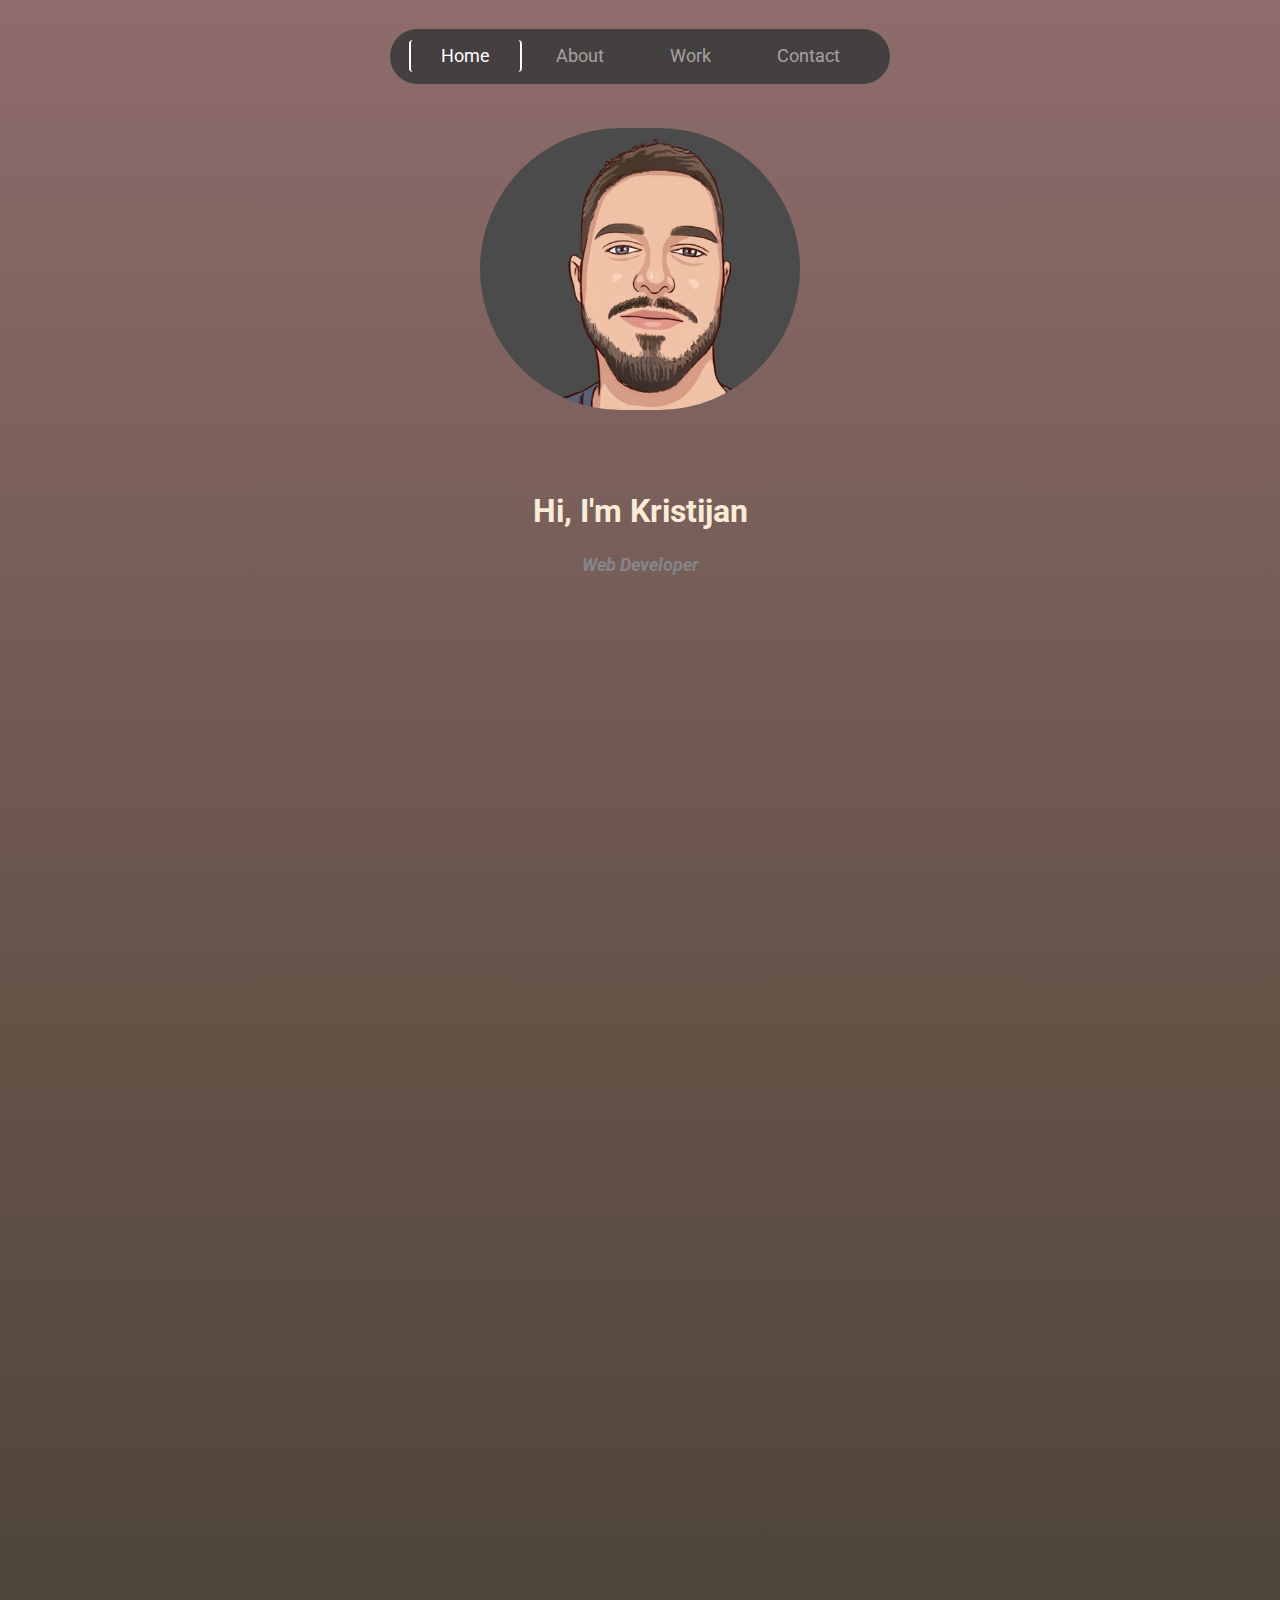
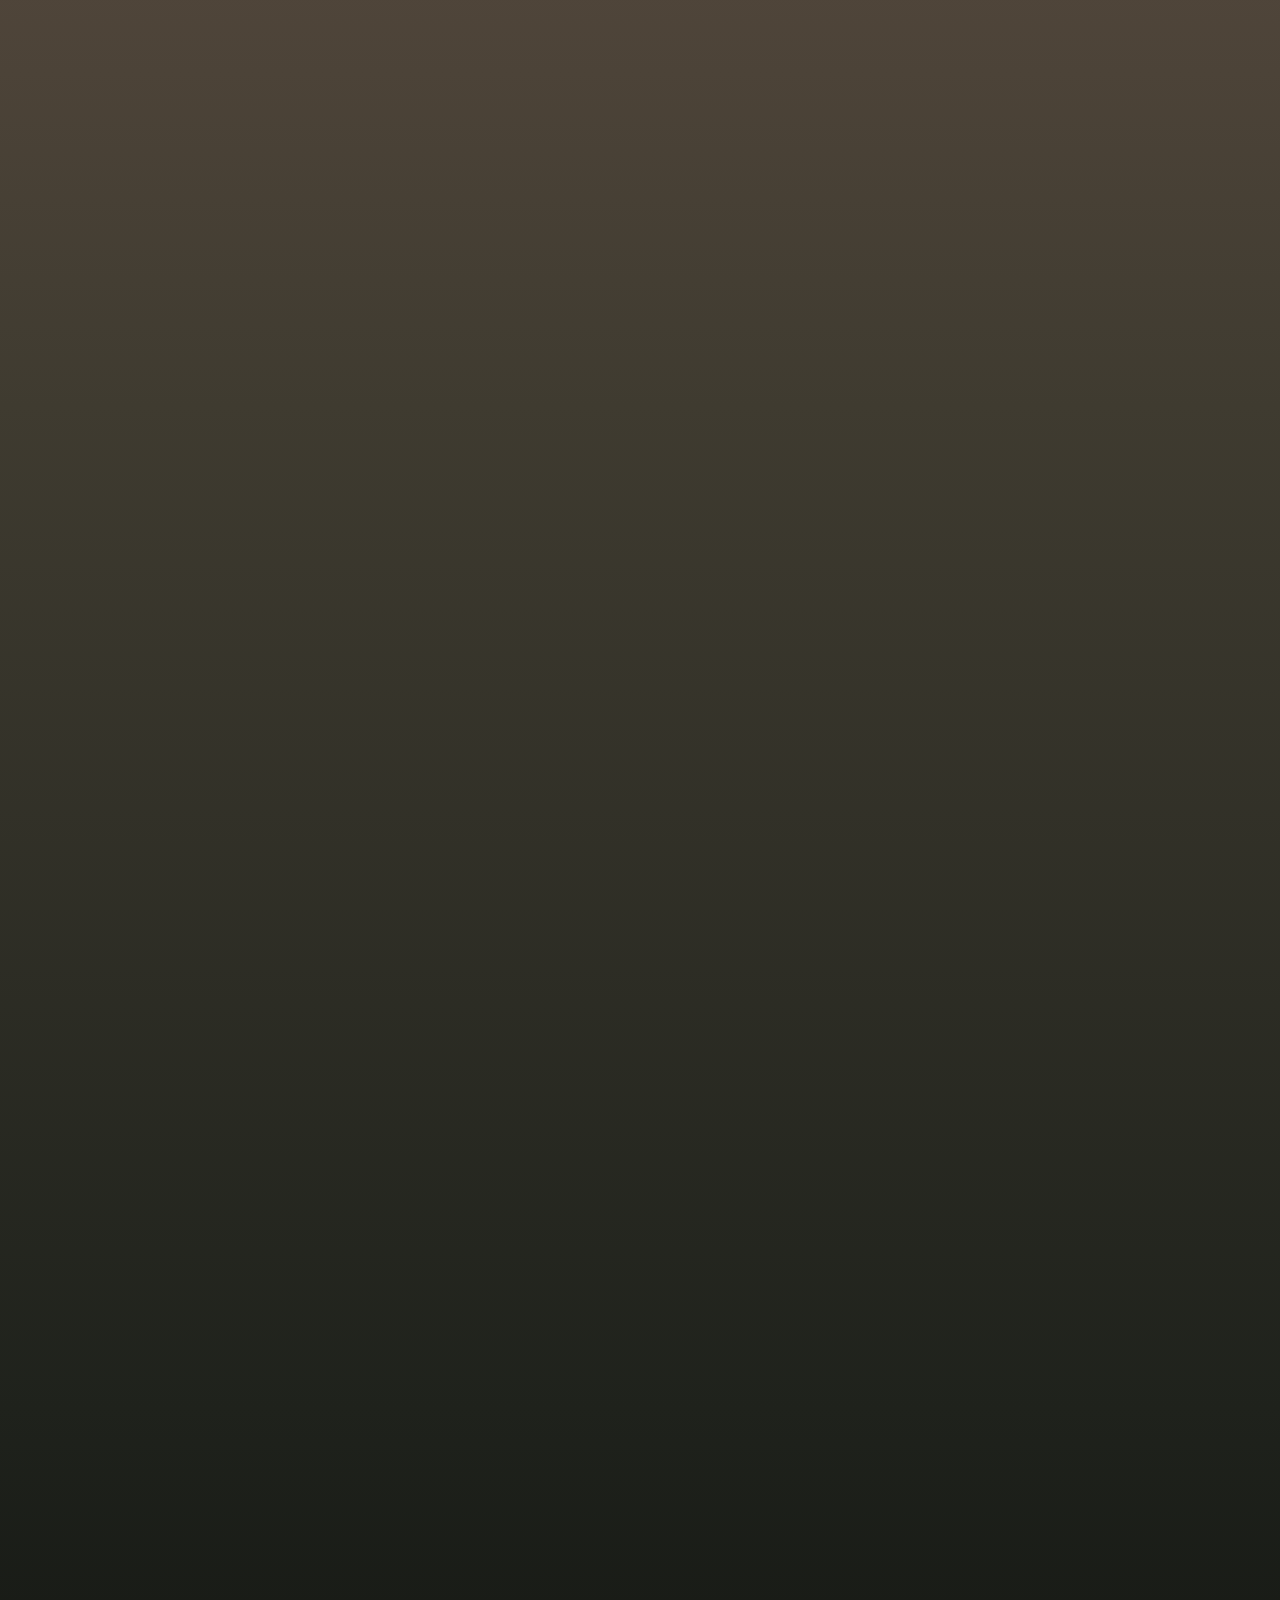
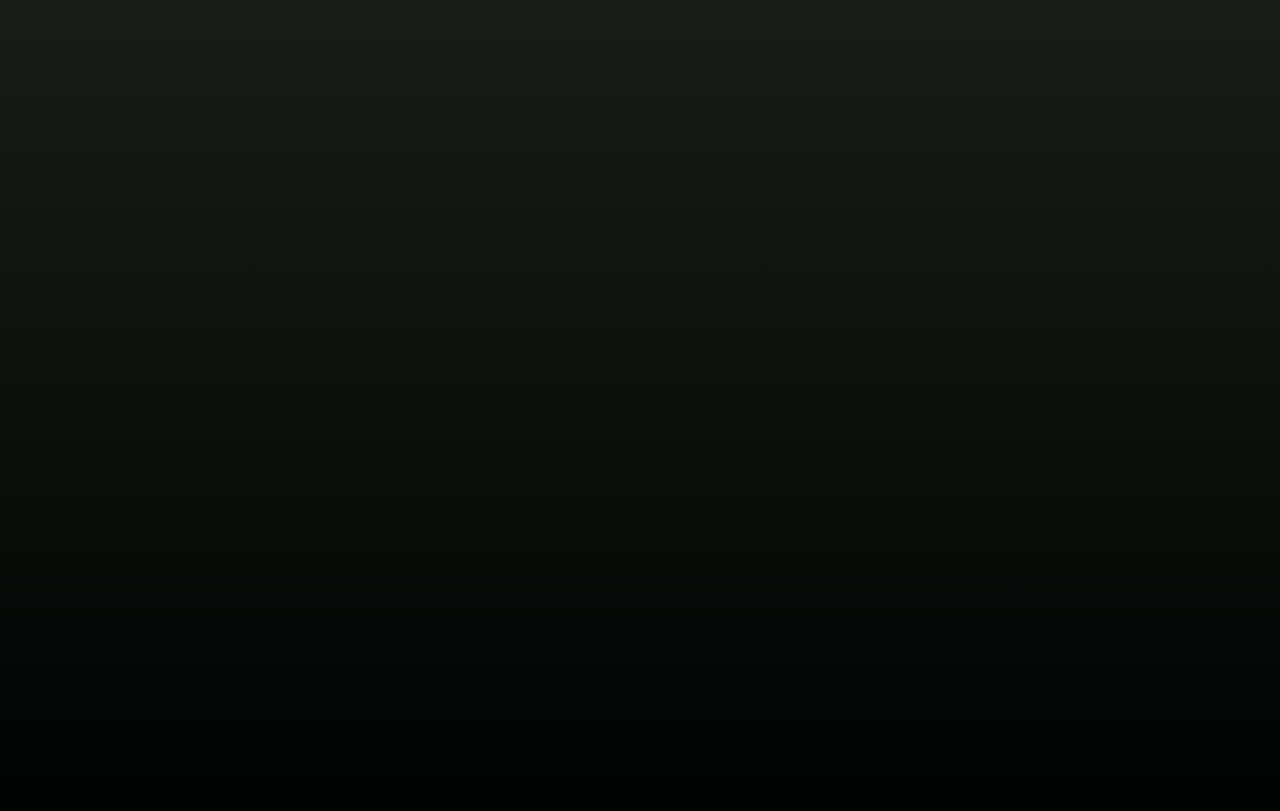
<file: index.html>
<!DOCTYPE html>
<html lang="en">

<head>
    <meta charset="UTF-8">
    <meta http-equiv="X-UA-Compatible" content="IE=edge">
    <meta name="viewport" content="width=800">
    <title>Kristijan Đaković</title>
    <link href="https://cdn.jsdelivr.net/npm/bootstrap@5.0.2/dist/css/bootstrap.min.css" rel="stylesheet"
        integrity="sha384-EVSTQN3/azprG1Anm3QDgpJLIm9Nao0Yz1ztcQTwFspd3yD65VohhpuuCOmLASjC" crossorigin="anonymous">
    <link rel="stylesheet" href="./styles.css">
    <script async src="https://www.googletagmanager.com/gtag/js?id=G-BF38RCG4NN"></script>
    <script>
        window.dataLayer = window.dataLayer || [];
        function gtag() { dataLayer.push(arguments); }
        gtag('js', new Date());

        gtag('config', 'G-BF38RCG4NN');
    </script>
</head>

<body>
    <header>
        <div class="navBar">
            <nav>
                <ul>
                    <li class="active"><a href="#">Home</a></li>
                    <li><a href="#about">About</a></li>
                    <li><a href="#work">Work</a></li>
                    <li><a href="#contact">Contact</a></li>
                </ul>
            </nav>
        </div>
    </header>
    <main>
        <div class="homeWrapper" id="#">
            <div class="imgWrapper">
                <img src="./images/portfolioPic.jpg" alt="portfolioPic">
            </div>

            <div class="titleWrapper">
                <h1>Hi, I'm Kristijan</h1>
                <h2 class="section">Web Developer</h2>
            </div>
        </div>

        <div class="aboutWrapper section" id="about">
            <h1>About me</h1>
            <div class="aboutMeText">
                <p>
                    Having completed a high school degree in mechanical engineering in my hometown of Slavonski Brod,
                    Croatia, as well as a Bachelor's degree in Computer Science in Kristianstad, Sweden, I have chosen
                    to pursue my working career.<br><br> Parallel to
                    obtaining my degree, I have been employed at a Danish startup as a full-stack developer. Experience
                    from working on various real-life projects has
                    made me incredibly proficient in various areas of programming. In a
                    few
                    words, I would describe myself as: "a highly motivated individual equipped with a diverse and
                    promising
                    skill-set". An assortment of technologies is a part of my skill set, including React.js, Ionic,
                    Typescript, Node.js,
                    HTML,
                    CSS,
                    PostgreSQL, SQLite, etc.<br><br> In case you have
                    additional
                    inquiries,
                    and you wish to contact me,
                    you're more
                    than
                    welcome to do so. You can find my contact information <a href="#contact">here</a>.
                </p>
            </div>
        </div>

        <div class="workWrapper section" id="work">
            <h1>My previous work</h1>
            <div id="work-carousel" class="carousel-slide" data-bs-ride="carousel" data-bs-pause="false"
                data-bs-touch="false" data-bs-interval="5000">
                <div class="carousel-inner">
                    <div class="carousel-indicators">
                        <button type="button" data-bs-target="work-carousel" data-bs-slide-to="0" class="active"
                            aria-current="true" aria-label="Slide 1"></button>
                        <button type="button" data-bs-target="work-carousel" data-bs-slide-to="1"
                            aria-label="Slide 2"></button>
                        <button type="button" data-bs-target="work-carousel" data-bs-slide-to="2"
                            aria-label="Slide 3"></button>
                        <button type="button" data-bs-target="work-carousel" data-bs-slide-to="3"
                            aria-label="Slide 4"></button>
                    </div>
                    <div class="carousel-item">
                        <img src="./images/worldclocks.png" class="d-block w-100" alt="worldClocks project">
                        <div class="carousel-caption d-none d-md-block">
                            <a href="https://github.com/kristijan00/worldClocks" target='_blank'
                                class="button1 bouncy white">GitHub</a>
                        </div>
                    </div>
                    <div class="carousel-item active">
                        <img src="./images/portfolioWeb.png" class="d-block w-100" alt="my portfolio website">
                        <div class="carousel-caption d-none d-md-block">
                            <a href="https://github.com/kristijan00/portfolio" target='_blank'
                                class="button1 bouncy">GitHub</a>
                        </div>
                    </div>
                    <div class="carousel-item">
                        <img src="./images/cinemaProject.jpg" class="d-block w-100" alt="cinema group project">
                        <div class="carousel-caption d-none d-md-block">
                            <a href="https://github.com/Naod124/Cinema_Web" target='_blank'
                                class="button1 bouncy">GitHub</a>
                        </div>
                    </div>
                    <div class="carousel-item">
                        <img src="./images/cinemax-picture.png" class="d-block w-100" alt="cinemax project">
                        <div class="carousel-caption d-none d-md-block">
                            <a href="https://github.com/kristijan00/cinemax" target='_blank'
                                class="button1 bouncy white">GitHub</a>
                        </div>
                    </div>
                </div>
            </div>
        </div>

        <div class="contactWrapper section" id="contact">
            <h1>My contact information</h1>
            <h2>This is how you can get in touch with me</h2>
            <div class="contactLinks">
                <a href="https://github.com/kristijan00" target="_blank" rel=”noreferrer”><img
                        src="./images/GitHub-Mark-32px.png"><br>Github</a>
                <a href="mailto:kristijandjakovic10@gmail.com"><img src="./images/email.png"><br>Email</a>
                <a href="https://www.linkedin.com/in/kristijan-%C4%91akovi%C4%87-5a5b41193/" target="_blank"
                    rel=”noreferrer”><img src="./images/LI-In-Bug.png"><br>LinkedIn</a>
                <a href="tel:+385977363227"><img src="./images/call.png"><br>Call</a>
            </div>
        </div>
    </main>
    <script defer src="./index.js"></script>
    <script src="https://cdn.jsdelivr.net/npm/bootstrap@5.0.2/dist/js/bootstrap.bundle.min.js"
        integrity="sha384-MrcW6ZMFYlzcLA8Nl+NtUVF0sA7MsXsP1UyJoMp4YLEuNSfAP+JcXn/tWtIaxVXM"
        crossorigin="anonymous"></script>
</body>

</html>
</file>
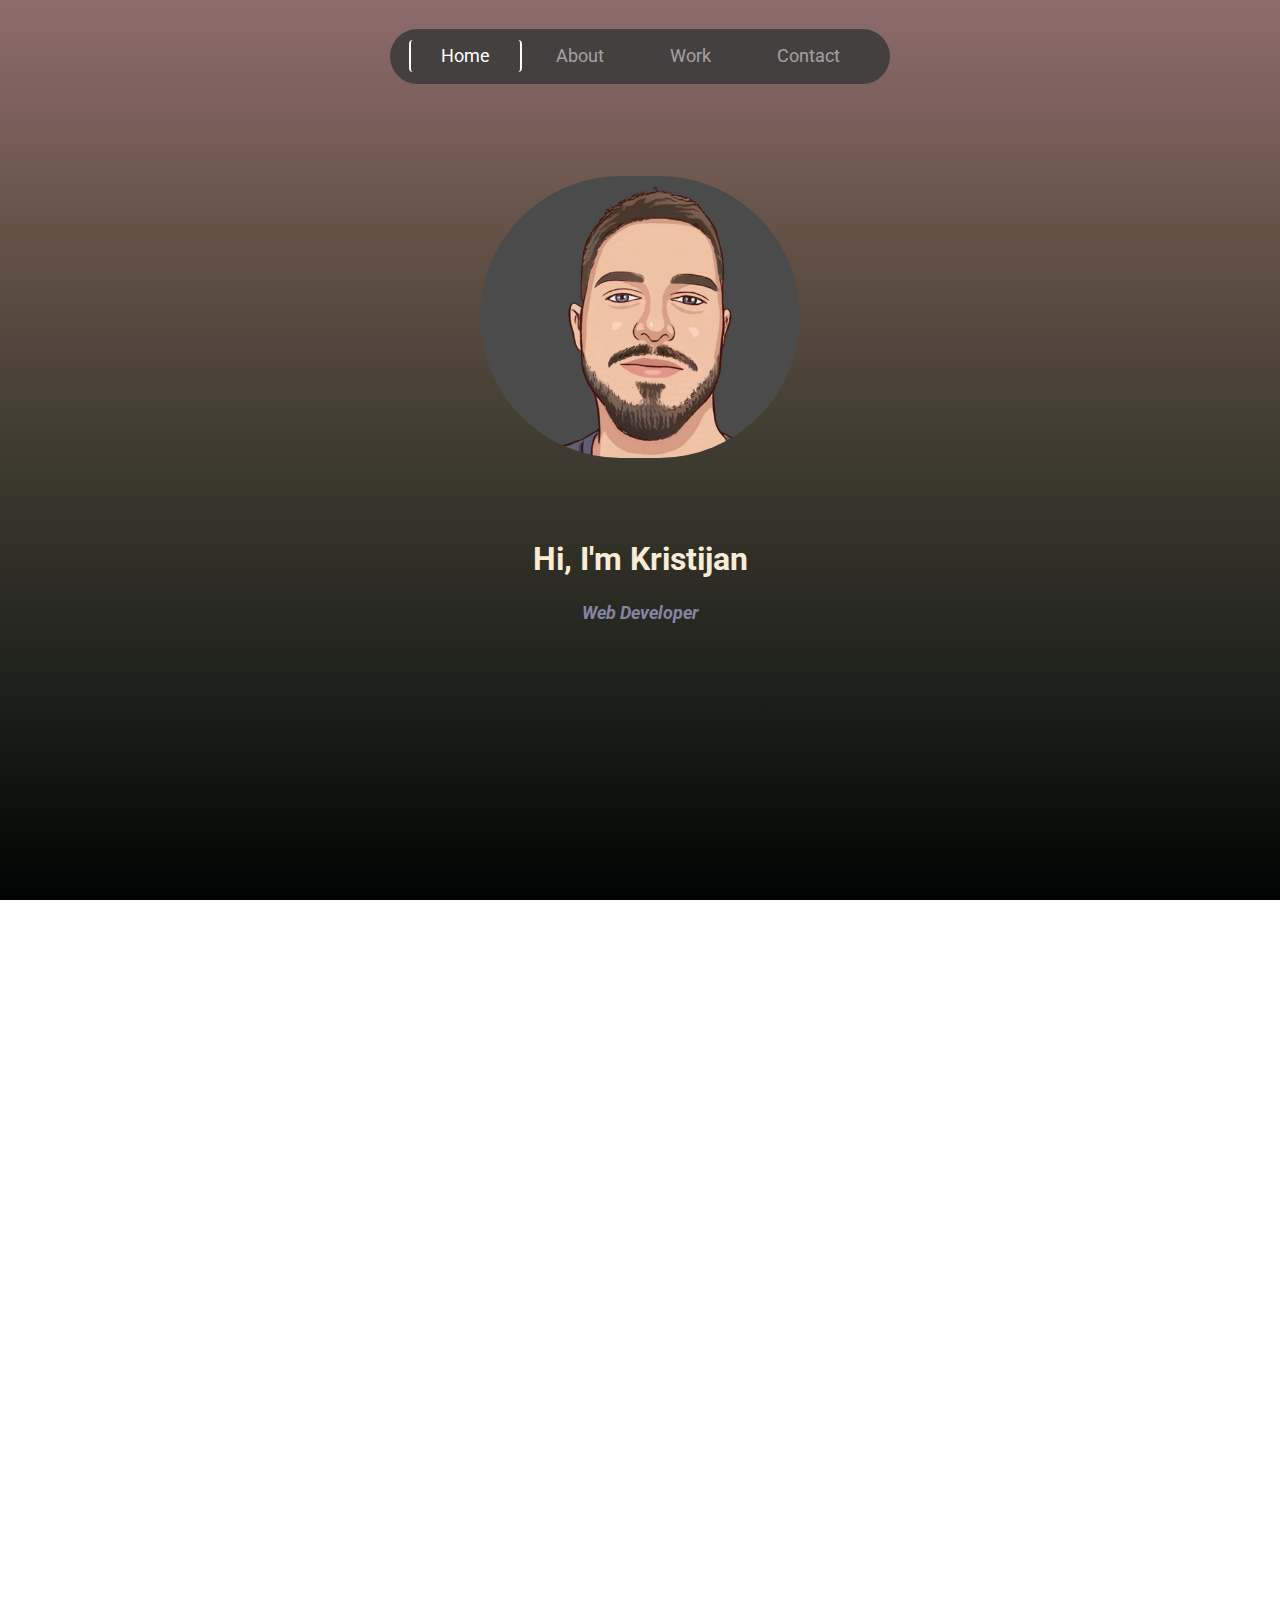
<file: html/index.html>
<!DOCTYPE html>
<html lang="en">

<head>
    <meta charset="UTF-8">
    <meta http-equiv="X-UA-Compatible" content="IE=edge">
    <meta name="viewport" content="width=device-width, initial-scale=1.0">
    <title>Kristijan Đaković</title>
    <link href="https://cdn.jsdelivr.net/npm/bootstrap@5.0.2/dist/css/bootstrap.min.css" rel="stylesheet"
        integrity="sha384-EVSTQN3/azprG1Anm3QDgpJLIm9Nao0Yz1ztcQTwFspd3yD65VohhpuuCOmLASjC" crossorigin="anonymous">
    <link rel="stylesheet" href="/css/styles.css">

</head>

<body>
    <header>
        <div class="navBar">
            <nav>
                <ul>
                    <li class="active"><a href="#">Home</a></li>
                    <li><a href="#about">About</a></li>
                    <li><a href="#work">Work</a></li>
                    <li><a href="#contact">Contact</a></li>
                </ul>
            </nav>
        </div>
    </header>
    <main>
        <div class="homeWrapper" id="#">
            <div class="imgWrapper">
                <img src="/images/portfolioPic.jpg" alt="portfolioPic">
            </div>

            <div class="titleWrapper">
                <h1>Hi, I'm Kristijan</h1>
                <h2 class="section">Web Developer</h2>
            </div>
        </div>

        <div class="aboutWrapper section" id="about">
            <h1>About me</h1>
            <div class="aboutMeText">
                <p>
                    Having completed a high school degree in mechanical engineering in my hometown of Slavonski Brod,
                    Croatia, I
                    chose Kristianstad University in Sweden as the ideal place to pursue a Bachelor's degree in Computer
                    Science.<br><br> The experience has made me incredibly proficient in various areas, including
                    programming. In a
                    few
                    words, I would describe myself as: "a highly motivated individual equipped with a diverse and
                    promising
                    skill-set". An assortment of technologies is a part of my skill set, including JavaScript, Java,
                    HTML,
                    CSS,
                    SQLite, as well as various design tools such as Figma.<br><br> In case you have additional
                    inquiries,
                    and you wish to contact me,
                    you're more
                    than
                    welcome to do so. You can find my contact information <a href="#contact">here</a>.
                </p>
            </div>
        </div>

        <div class="workWrapper section" id="work">
            <h1>My previous work</h1>
            <div id="work-carousel" class="carousel-slide" data-bs-ride="carousel" data-bs-pause="false"
                data-bs-touch="false" data-bs-interval="5000">
                <div class="carousel-inner">
                    <div class="carousel-indicators">
                        <button type="button" data-bs-target="#work-carousel" data-bs-slide-to="0"
                            class="active" aria-current="true" aria-label="Slide 1"></button>
                        <button type="button" data-bs-target="#work-carousel" data-bs-slide-to="1"
                            aria-label="Slide 2"></button>
                        <button type="button" data-bs-target="#work-carousel" data-bs-slide-to="2"
                            aria-label="Slide 3"></button>
                    </div>
                    <div class="carousel-item">
                        <img src="/images/worldclocks.png" class="d-block w-100" alt="worldClocks project">
                        <div class="carousel-caption d-none d-md-block">
                            <a href="https://github.com/kristijan00/worldClocks" target='_blank' class="button1 bouncy">GitHub</a>
                            <a href="https://kristijan00.github.io/worldClocks/#" target='_blank' class="button1 bouncy">Demo</a>
                          </div>
                    </div>
                    <div class="carousel-item active">
                        <img src="/images/portfolioWeb.png" class="d-block w-100" alt="my portfolio website">
                        <div class="carousel-caption d-none d-md-block">
                            <a href="https://github.com/kristijan00/portfolio" target='_blank' class="button1 bouncy">GitHub</a>
                          </div>
                    </div>
                    <div class="carousel-item">
                        <img src="/images/cinemaProject.jpg" class="d-block w-100" alt="cinema group project">
                        <div class="carousel-caption d-none d-md-block">
                            <a href="https://github.com/Naod124/Cinema_Web" target='_blank' class="button1 bouncy">GitHub</a>
                          </div>
                    </div>
                </div>
            </div>
        </div>

        <div class="contactWrapper section" id="contact">
            <h1>My contact information</h1>
            <h2>This is how you can get in touch with me</h2>
            <div class="contactLinks">
                <a href="https://github.com/kristijan00" target="_blank" rel=”noreferrer”><img
                        src="/images/GitHub-Mark-32px.png"><br>Github</a>
                <a href="mailto:kristijandjakovic10@gmail.com"><img src="/images/email.png"><br>Email</a>
                <a href="https://www.linkedin.com/in/kristijan-%C4%91akovi%C4%87-5a5b41193/" target="_blank"
                    rel=”noreferrer”><img src="/images/LI-In-Bug.png"><br>LinkedIn</a>
                <a href="tel:+46738738119"><img src="/images/call.png"><br>Call</a>
            </div>
        </div>
    </main>
    <script defer src="/js/index.js"></script>
    <script src="https://cdn.jsdelivr.net/npm/bootstrap@5.0.2/dist/js/bootstrap.bundle.min.js"
        integrity="sha384-MrcW6ZMFYlzcLA8Nl+NtUVF0sA7MsXsP1UyJoMp4YLEuNSfAP+JcXn/tWtIaxVXM"
        crossorigin="anonymous"></script>
</body>

</html>
</file>
<file: styles.css>
@import url('https://fonts.googleapis.com/css2?family=Roboto:wght@500&display=swap');

@media (max-width: 850px) {
    p {
        width      : 100%;
        line-height: 1.5rem;
        font-size  : 1.8rem;
        font-weight: 90;
    }

    h1 {
        font-size: 3.2rem !important;
    }

    h2 {
        font-size: 1.55rem !important;
    }

    .titleWrapper {
        width: 50% !important;
    }

    .homeWrapper img {
        border-radius: 150px;
        width        : 40% !important;
        height       : 40% !important;
    }

    .contactLinks a img {
        width: 3.5rem !important;
    }

    .carousel-slide {
        width  : 85% !important;
        padding: 1rem 0rem 1rem 0rem !important;
    }

    a.button1 {
        display: block;
        margin : 0.4em auto;
        padding: 0.7rem 1.8rem !important;
    }

}

@media all and (max-width:30em) {
    a.button1 {
        display: block;
        margin : 0.4em auto;
    }
}

@media (max-width: 1200px) {
    nav {
        justify-content: space-evenly;
        display        : none;
    }

    .aboutWrapper .aboutMeText {
        padding: 1rem 6rem !important;
    }

    .aboutWrapper,
    .workWrapper,
    .contactWrapper {
        width        : 100%;
        opacity      : 1 !important;
        margin-bottom: 2rem;
    }
}

:root {
    --color-body: linear-gradient(to bottom, #8e6c6c, #665348, #3f3b30, #1f221c, #010302);
}

* {
    box-sizing: border-box;
}

* {
    font-family: 'Roboto', sans-serif;
}

html {
    min-height: 100%;
}

body {
    margin    : 0;
    padding   : 0;
    background: var(--color-body);
    background-size: cover;
}

main {
    margin: 0;
}

.aboutWrapper.active,
.workWrapper.active,
.contactWrapper.active {
    opacity: 1;
}

/* NavBar */
.navBar {
    position       : fixed;
    top            : 0;
    width          : 100%;
    display        : flex;
    justify-content: space-around;
    align-items    : center;
    padding        : 40px;
    z-index        : 100;
    transition     : opacity 1s;
}

.navBar li.active {
    border-left : 2.5px solid white;
    border-right: 2.5px solid white;
}

.navBar li.active a {
    color  : white;
    opacity: 1;
}

.navBar::before {
    content         : '';
    position        : absolute;
    z-index         : -1;
    background-color: rgb(69, 64, 64);
    height          : 55px;
    width           : 500px;
    border-radius   : 30px;
}

.navBar ul {
    list-style-type: none;
    display        : flex;
    margin         : 0;
    padding        : 0;
    font-size      : large;
    z-index        : 100;
}

.navBar li {
    border-left  : 2.5px solid transparent;
    border-right : 2.5px solid transparent;
    transition   : border-left 0.8s, border-right 0.8s;
    border-radius: 4px;
    margin-right : 1px;
    margin-left  : 1px;
}

.navBar a {
    text-decoration: none;
    display        : block;
    color          : white;
    margin         : 0 30px 0 30px;
    opacity        : 0.5;
}


.navBar li:hover {
    border-left : 2.5px solid white;
    border-right: 2.5px solid white;
}

.navBar.change {
    opacity: 0.5;
}

/* NavBar */


.homeWrapper h1,
h2,
p,
a {
    color      : antiquewhite;
    line-height: 2rem;
}

h1 {
    color: antiquewhite;
}

h1 {
    font-size: xx-large;
    color    : rgb(133, 133, 140)
}

h2 {
    font-size: medium;
}

main {
    height: auto;
    width : 100%;
}

/* Home */
.homeWrapper {
    padding-top   : 5rem;
    display       : flex;
    flex-direction: column;
    width         : 100%;
    height        : auto;
}

.homeWrapper img {
    border-radius: 150px;
    width        : 25%;
    height       : 25%;
}

.titleWrapper h1::before {
    transform       : scaleX(0);
    transform-origin: bottom right;
}

.titleWrapper h1:hover::before {
    transform       : scaleX(1);
    transform-origin: bottom left;
}

.titleWrapper h1::before {
    content      : " ";
    display      : block;
    position     : absolute;
    inset        : 30rem 35rem 7rem;
    border-radius: 1rem;
    background   : rgb(4, 4, 4);
    z-index      : -1;
    transition   : transform .3s ease;
}

.imgWrapper {
    padding-top    : 3rem;
    display        : flex;
    justify-content: center;
}

.titleWrapper {
    text-align : center;
    display    : inline-block;
    width      : 30%;
    margin     : 0 auto;
    padding-top: 4rem;
}

.titleWrapper h2 {
    color     : rgb(133, 133, 140);
    font-size : large;
    font-style: oblique;

}

/* Home */

/* About */

.aboutWrapper {
    width         : 100%;
    height        : auto;
    padding-top   : 6rem;
    display       : flex;
    flex-direction: column;
    text-align    : center;
    opacity       : 0;
    transition    : opacity 0.5s;
}

.aboutWrapper a {
    text-decoration: none;
    color          : coral;
}

.aboutWrapper .aboutMeText {
    width  : 100%;
    padding: 4rem 19rem 4rem 19rem;
}

/* About */


/* Work */
.workWrapper {
    width         : 100%;
    height        : auto;
    text-align    : center;
    display       : flex;
    flex-direction: column;
    padding-top   : 7rem;
    opacity       : 0;
    transition    : opacity 0.5s;
}

.carousel-slide {
    width      : 50%;
    height     : auto;
    padding    : 3rem 0rem 3rem 0rem;
    margin     : auto;
    align-items: center;
}

.carousel-slide:hover img {
    opacity   : 0.3;
    transition: opacity 0.5s;
}

.carousel-slide .carousel-item img {
    max-width : 100%;
    max-height: 100%;
}


.carousel-item .carousel-caption {
    text-align: center;
    color     : white;
}

a.button1 {
    display        : inline-block;
    padding        : 0.35em 1.2em;
    border         : 0.2em solid black;
    margin         : 0 0.3em 0.3em 0;
    border-radius  : 0.12em;
    box-sizing     : border-box;
    text-decoration: none;
    font-family    : 'Roboto', sans-serif;
    font-weight    : 300;
    color          : black;
    text-align     : center;
    transition     : all 0.2s;
}

a.white {
    border: 0.2em solid white;
    color : white;
}

a.white:hover {
    background-color: white !important;
    color: black !important;
}

a.button1:hover {
    color           : white;
    background-color: black;
}

.bouncy {
    animation: bouncy 5s infinite linear;
    position : relative;
}

@keyframes bouncy {
    0% {
        top: 0em
    }

    40% {
        top: 0em
    }

    43% {
        top: -0.9em
    }

    46% {
        top: 0em
    }

    48% {
        top: -0.4em
    }

    50% {
        top: 0em
    }

    100% {
        top: 0em;
    }
}

/* Work */

/* Contact */
.contactWrapper {
    display       : flex;
    flex-direction: column;
    padding-top   : 13rem;
    height        : auto;
    width         : 100%;
    text-align    : center;
    opacity       : 0;
    transition    : opacity 0.5s;
}

.contactLinks {
    display        : flex;
    justify-content: space-evenly;
    padding        : 15rem 0 5rem 0;
}

.contactLinks a {
    text-decoration: none;
    opacity        : 0.5;
    transition     : opacity 1s;
    font-size      : small;
}

.contactLinks a:hover {
    opacity   : 1;
    transform : translateY(-0.4rem);
    transition: transform 0.5s;
    color     : antiquewhite;
}

.contactLinks a img {
    width : 2rem;
    height: auto;
}

/* Contact */
</file>
<file: css/styles.css>
@import url('https://fonts.googleapis.com/css2?family=Roboto:wght@500&display=swap');

:root {
    --color-body: linear-gradient(to bottom, #8e6c6c, #665348, #3f3b30, #1f221c, #010302);
}

* {
    box-sizing: border-box;
}

* {
    font-family: 'Roboto', sans-serif;
}

html {
    min-height: 100%;
}

body {
    margin    : 0;
    padding   : 0;
    background: var(--color-body) fixed;

}

main {
    margin: 0;
}

.aboutWrapper.active,
.workWrapper.active,
.contactWrapper.active {
    opacity: 1;
}

/* NavBar */
.navBar {
    position       : fixed;
    top            : 0;
    width          : 100%;
    display        : flex;
    justify-content: space-around;
    align-items    : center;
    padding        : 40px;
    z-index        : 100;
    transition     : opacity 1s;
}

.navBar li.active {
    border-left : 2.5px solid white;
    border-right: 2.5px solid white;
}

.navBar li.active a {
    color  : white;
    opacity: 1;
}

.navBar::before {
    content         : '';
    position        : absolute;
    z-index         : -1;
    background-color: rgb(69, 64, 64);
    height          : 55px;
    width           : 500px;
    border-radius   : 30px;
}

.navBar ul {
    list-style-type: none;
    display        : flex;
    margin         : 0;
    padding        : 0;
    font-size      : large;
    z-index        : 100;
}

.navBar li {
    border-left  : 2.5px solid transparent;
    border-right : 2.5px solid transparent;
    transition   : border-left 0.8s, border-right 0.8s;
    border-radius: 4px;
    margin-right : 1px;
    margin-left  : 1px;
}

.navBar a {
    text-decoration: none;
    display        : block;
    color          : white;
    margin         : 0 30px 0 30px;
    opacity        : 0.5;
}


.navBar li:hover {
    border-left : 2.5px solid white;
    border-right: 2.5px solid white;
}

.navBar.change {
    opacity: 0.5;
}

/* NavBar */


h1,
h2,
p,
a {
    color      : antiquewhite;
    line-height: 2rem;
}

h1 {
    font-size: xx-large;
}

h2 {
    font-size: medium;
}

main {
    height: 100rem;
}

/* Home */
.homeWrapper {
    margin-top    : 8rem;
    display       : flex;
    flex-direction: column;
    width         : 100%;
    height        : auto;
}

.homeWrapper img {
    border-radius: 150px;
    width        : 25%;
    height       : 25%;
}

.imgWrapper {
    margin-top     : 3rem;
    display        : flex;
    justify-content: center;
}

.titleWrapper {
    text-align : center;
    display    : inline-block;
    width      : 100%;
    padding-top: 4rem;
}

.titleWrapper h2 {
    color     : rgb(132, 132, 164);
    font-size : large;
    font-style: oblique
}

/* Home */

/* About */

.aboutWrapper {
    width         : 100%;
    height        : auto;
    padding-top   : 8rem;
    display       : flex;
    flex-direction: column;
    text-align    : center;
    opacity       : 0;
    transition    : opacity 0.5s;
}

.aboutWrapper a {
    text-decoration: none;
    color          : coral;
}

.aboutWrapper .aboutMeText {
    width  : 100%;
    padding: 4rem 19rem 4rem 19rem;
}

/* About */


/* Work */
.workWrapper {
    width         : 100%;
    height        : auto;
    text-align    : center;
    display       : flex;
    flex-direction: column;
    padding-top   : 12rem;
    opacity       : 0;
    transition    : opacity 0.5s;
}

.carousel-slide {
    width      : 50%;
    height     : auto;
    padding    : 3rem 0rem 3rem 0rem;
    margin     : auto;
    align-items: center;
}

.carousel-slide:hover img {
    opacity: 0.3;   
    transition: opacity 0.5s;
}

.carousel-slide .carousel-item img {
    max-width : 100%;
    max-height: 100%;
}


.carousel-item .carousel-caption {
    text-align: center;
    color     : white;
}

a.button1 {
    display        : inline-block;
    padding        : 0.35em 1.2em;
    border         : 0.2em solid black;
    margin         : 0 0.3em 0.3em 0;
    border-radius  : 0.12em;
    box-sizing     : border-box;
    text-decoration: none;
    font-family    : 'Roboto', sans-serif;
    font-weight    : 300;
    color          : black;
    text-align     : center;
    transition     : all 0.2s;
}

a.button1:hover {
    color           : white;
    background-color: black;
    /* border       : black; */
}

@media all and (max-width:30em) {
    a.button1 {
        display: block;
        margin : 0.4em auto;
    }
}

.bouncy {
    animation: bouncy 5s infinite linear;
    position : relative;
}

@keyframes bouncy {
    0% {
        top: 0em
    }

    40% {
        top: 0em
    }

    43% {
        top: -0.9em
    }

    46% {
        top: 0em
    }

    48% {
        top: -0.4em
    }

    50% {
        top: 0em
    }

    100% {
        top: 0em;
    }
}

/* Work */

/* Contact */
.contactWrapper {
    display       : flex;
    flex-direction: column;
    padding-top   : 18rem;
    height        : auto;
    width         : 100%;
    text-align    : center;
    opacity       : 0;
    transition    : opacity 0.5s;
}

.contactLinks {
    display        : flex;
    justify-content: space-evenly;
    padding        : 15rem 0 5rem 0;
}

.contactLinks a {
    text-decoration: none;
    opacity        : 0.5;
    transition     : opacity 1s;
    font-size      : small;
}

.contactLinks a:hover {
    opacity   : 1;
    transform : translateY(-0.4rem);
    transition: transform 0.5s;
    color     : antiquewhite;
}

.contactLinks a img {
    width : 2rem;
    height: auto;
}

/* Contact */
</file>
